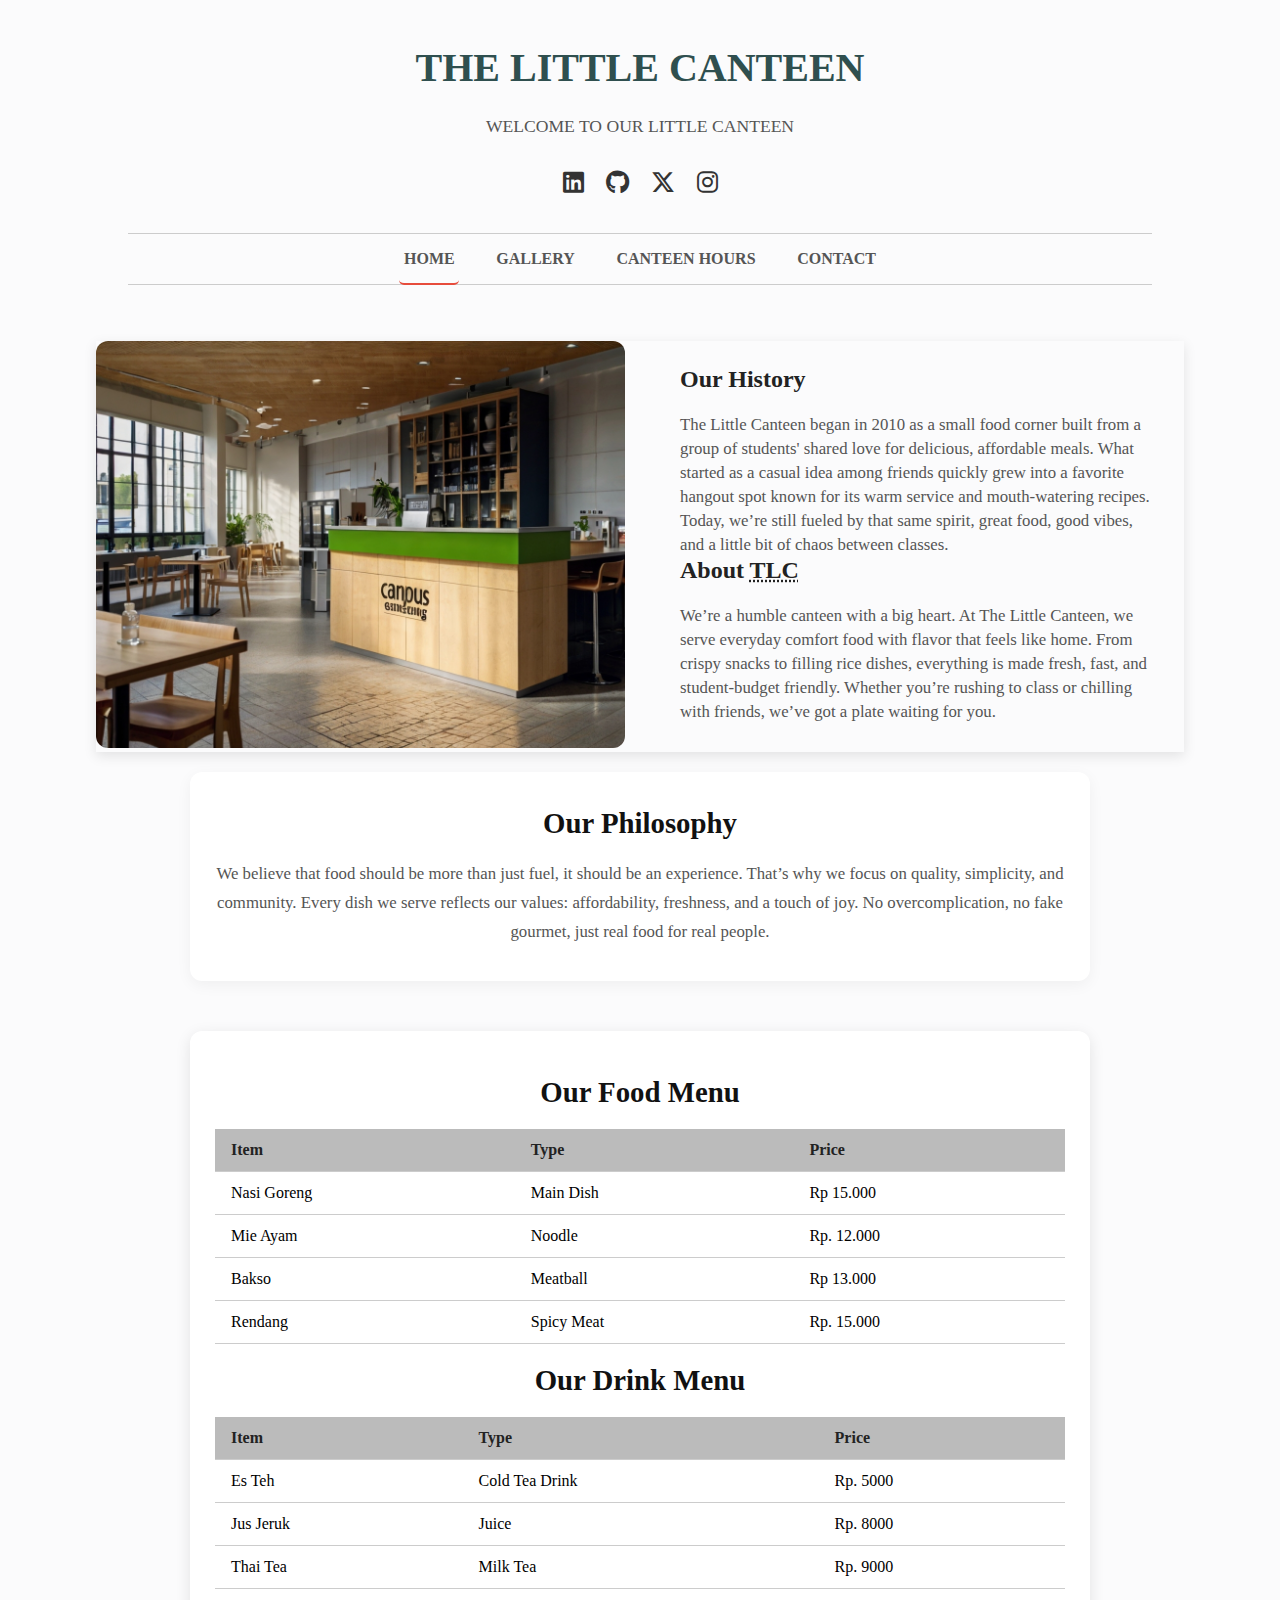
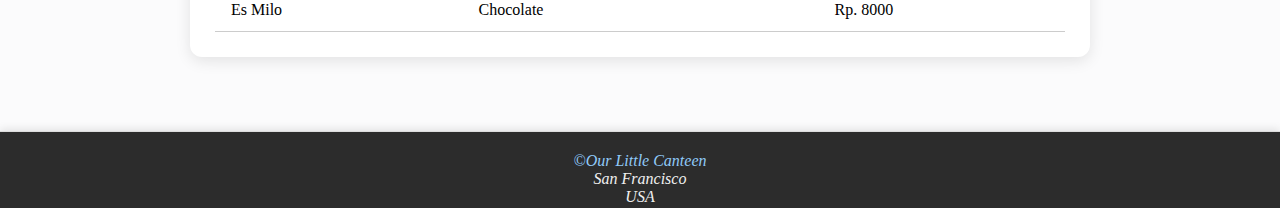
<file: 00_Canteen_Web/index.html>
<!DOCTYPE html>
<html lang="en">
  <head>
    <meta charset="utf-8" />
    <meta name="author" content="Ray" />
    <meta
      name="description"
      content="The official website for The Little Canteen"
    />
    <title>The Little Canteen</title>
    <link rel="icon" href="test.ico" type="image/x-icon" />
    <link
      rel="stylesheet"
      href="https://cdnjs.cloudflare.com/ajax/libs/font-awesome/6.5.2/css/all.min.css"
    />
    <link rel="stylesheet" href="styles.css" />
    <meta name="viewport" content="width=device-width, initial-scale=1.0" />
  </head>
  <body id="home-body">
    <div class="container">
      <header>
        <h1>The Little Canteen</h1>
        <p class="canteen-description">Welcome to our Little Canteen</p>
        <div class="social-icons">
          <a href="#"><i class="fa-brands fa-linkedin"></i></a>
          <a href="#"><i class="fa-brands fa-github"></i></a>
          <a href="#"><i class="fa-brands fa-x-twitter"></i></a>
          <a href="#"><i class="fa-brands fa-instagram"></i></a>
        </div>
        <div class="navbar-container">
          <nav>
            <ul>
              <li>
                <a href="index.html" class="active">Home</a>
              </li>
              <li>
                <a href="gallery.html">Gallery</a>
              </li>
              <li>
                <a href="hours.html">Canteen Hours</a>
              </li>
              <li>
                <a href="contact.html">Contact</a>
              </li>
            </ul>
          </nav>
        </div>
      </header>
      <main>
        <section>
          <div class="canteen-front">
            <div class="canteen-image">
              <img
                src="img/cafe.png"
                alt="Inside Our Canteen"
                width="706"
                height="407"
              />
            </div>
            <div class="canteen-history">
              <h2>Our History</h2>
              <p>
                The Little Canteen began in 2010 as a small food corner built
                from a group of students' shared love for delicious, affordable
                meals. What started as a casual idea among friends quickly grew
                into a favorite hangout spot known for its warm service and
                mouth-watering recipes. Today, we’re still fueled by that same
                spirit, great food, good vibes, and a little bit of chaos
                between classes.
              </p>
              <h2>About <abbr title="The Little Canteen">TLC</abbr></h2>
              <p>
                We’re a humble canteen with a big heart. At The Little Canteen,
                we serve everyday comfort food with flavor that feels like home.
                From crispy snacks to filling rice dishes, everything is made
                fresh, fast, and student-budget friendly. Whether you’re rushing
                to class or chilling with friends, we’ve got a plate waiting for
                you.
              </p>
            </div>
          </div>
        </section>

        <section class="philosophy">
          <h2>Our Philosophy</h2>
          <p>
            We believe that food should be more than just fuel, it should be an
            experience. That’s why we focus on quality, simplicity, and
            community. Every dish we serve reflects our values: affordability,
            freshness, and a touch of joy. No overcomplication, no fake gourmet, just real food for real people.
          </p>
        </section>

        <section class="our-menu">
          <h2>Our Food Menu</h2>
          <table>
            <thead>
              <tr>
                <th>Item</th>
                <th>Type</th>
                <th>Price</th>
              </tr>
            </thead>
            <tbody>
              <tr>
                <td>Nasi Goreng</td>
                <td>Main Dish</td>
                <td>Rp 15.000</td>
              </tr>
              <tr>
                <td>Mie Ayam</td>
                <td>Noodle</td>
                <td>Rp. 12.000</td>
              </tr>
              <tr>
                <td>Bakso</td>
                <td>Meatball</td>
                <td>Rp 13.000</td>
              </tr>
              <tr>
                <td>Rendang</td>
                <td>Spicy Meat</td>
                <td>Rp. 15.000</td>
              </tr>
            </tbody>
          </table>

          <h2>Our Drink Menu</h2>
          <table>
            <thead>
              <tr>
                <th>Item</th>
                <th>Type</th>
                <th>Price</th>
              </tr>
            </thead>
            <tbody>
              <tr>
                <td>Es Teh</td>
                <td>Cold Tea Drink</td>
                <td>Rp. 5000</td>
              </tr>
              <tr>
                <td>Jus Jeruk</td>
                <td>Juice</td>
                <td>Rp. 8000</td>
              </tr>
              <tr>
                <td>Thai Tea</td>
                <td>Milk Tea</td>
                <td>Rp. 9000</td>
              </tr>
              <tr>
                <td>Es Milo</td>
                <td>Chocolate</td>
                <td>Rp. 8000</td>
              </tr>
            </tbody>
          </table>
        </section>
      </main>
    </div>
    <footer>
      <address>
        <a href="" target="_blank">&copy;Our Little Canteen</a><br />
        San Francisco<br />
        USA
      </address>
    </footer>
  </body>
</html>
</file>
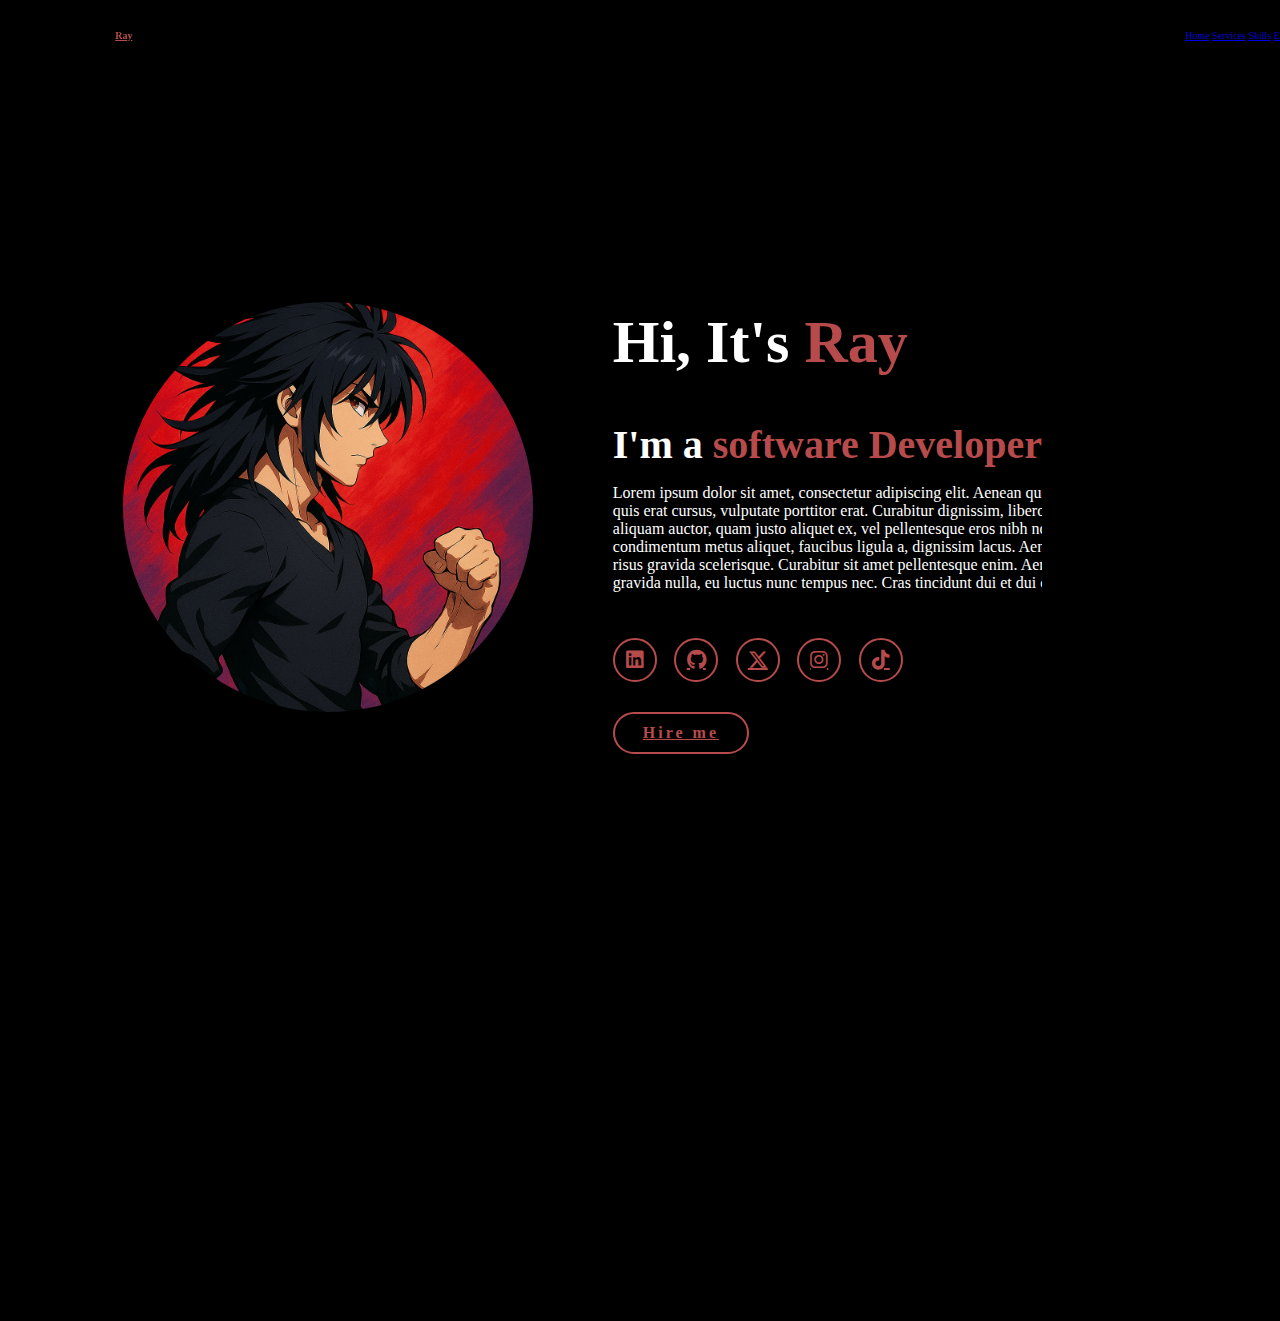
<file: 01_Portofolio_Website/index.html>
<!DOCTYPE html>
<html lang="en">
  <head>
    <meta charset="UTF-8" />
    <meta name="viewport" content="width=device-width, initial-scale=1.0" />
    <title>Portofolio Website</title>
    <link
      rel="stylesheet"
      href="https://cdnjs.cloudflare.com/ajax/libs/font-awesome/6.5.2/css/all.min.css"
    />
    <link rel="stylesheet" href="styles.css" />
  </head>
  <body>
    <header>
      <a href="#" class="logo">Ray</a>

      <nav>
        <a href="#" class="active"> Home</a>
        <a href="#">Services</a>
        <a href="#">Skills</a>
        <a href="#">Education</a>
        <a href="#">Experience</a>
        <a href="#">Contact</a>
      </nav>
    </header>
    <section class="home">
      <div class="home-img">
        <img src="img/main.png" alt="" />
      </div>
      <div class="home-content">
        <h1>Hi, It's <span>Ray</span></h1>
        <h3 class="typing-text">I'm a <span></span></h3>
        <p>
          Lorem ipsum dolor sit amet, consectetur adipiscing elit. Aenean quam
          risus, hendrerit quis erat cursus, vulputate porttitor erat. Curabitur
          dignissim, libero elementum aliquam auctor, quam justo aliquet ex, vel
          pellentesque eros nibh non sem. Vestibulum condimentum metus aliquet,
          faucibus ligula a, dignissim lacus. Aenean id eros sit amet risus
          gravida scelerisque. Curabitur sit amet pellentesque enim. Aenean
          porttitor gravida nulla, eu luctus nunc tempus nec. Cras tincidunt dui
          et dui congue rutrum.
        </p>
        <div class="social-icons">
          <a href="#"><i class="fa-brands fa-linkedin"></i></a>
          <a href="#"><i class="fa-brands fa-github"></i></a>
          <a href="#"><i class="fa-brands fa-x-twitter"></i></a>
          <a href="#"><i class="fa-brands fa-instagram"></i></a>
          <a href="#"><i class="fa-brands fa-tiktok"></i></a>
        </div>
        <a href="#" class="btn">Hire me</a>
      </div>
    </section>
  </body>
</html>
</file>
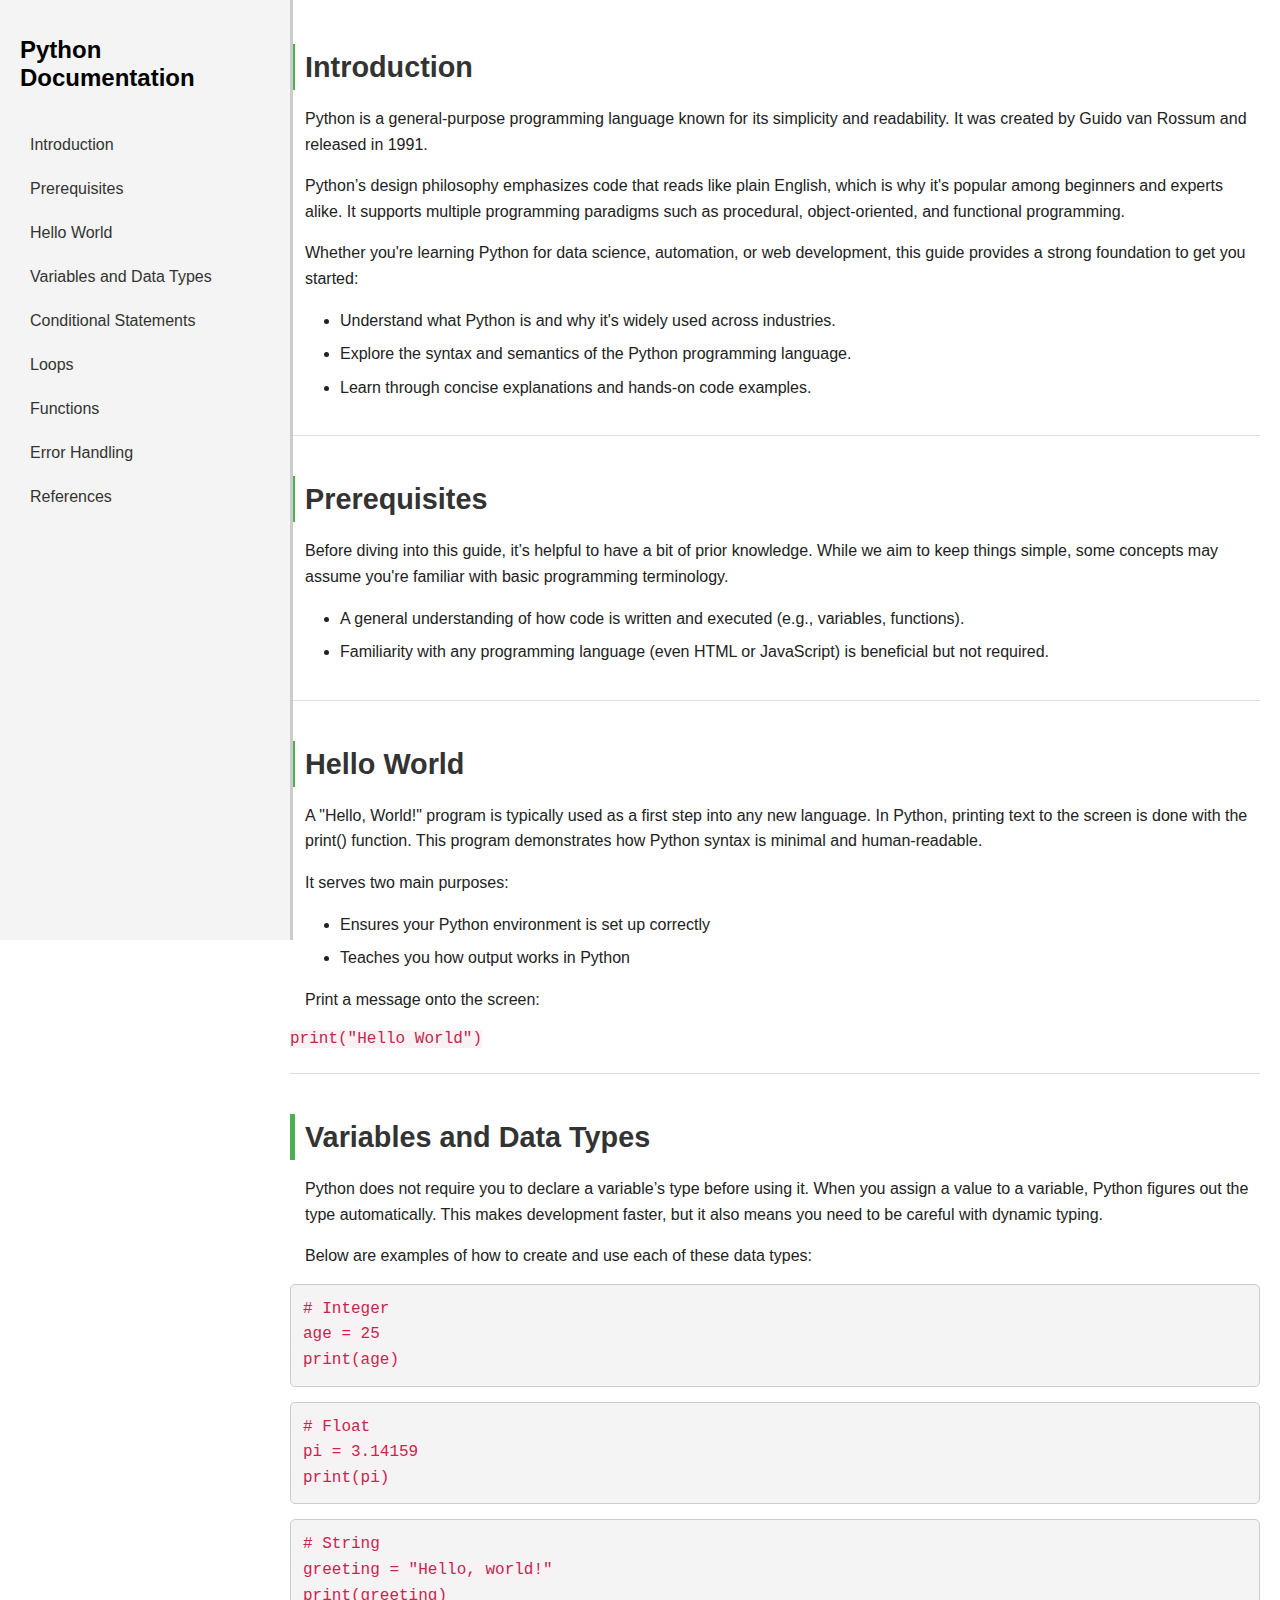
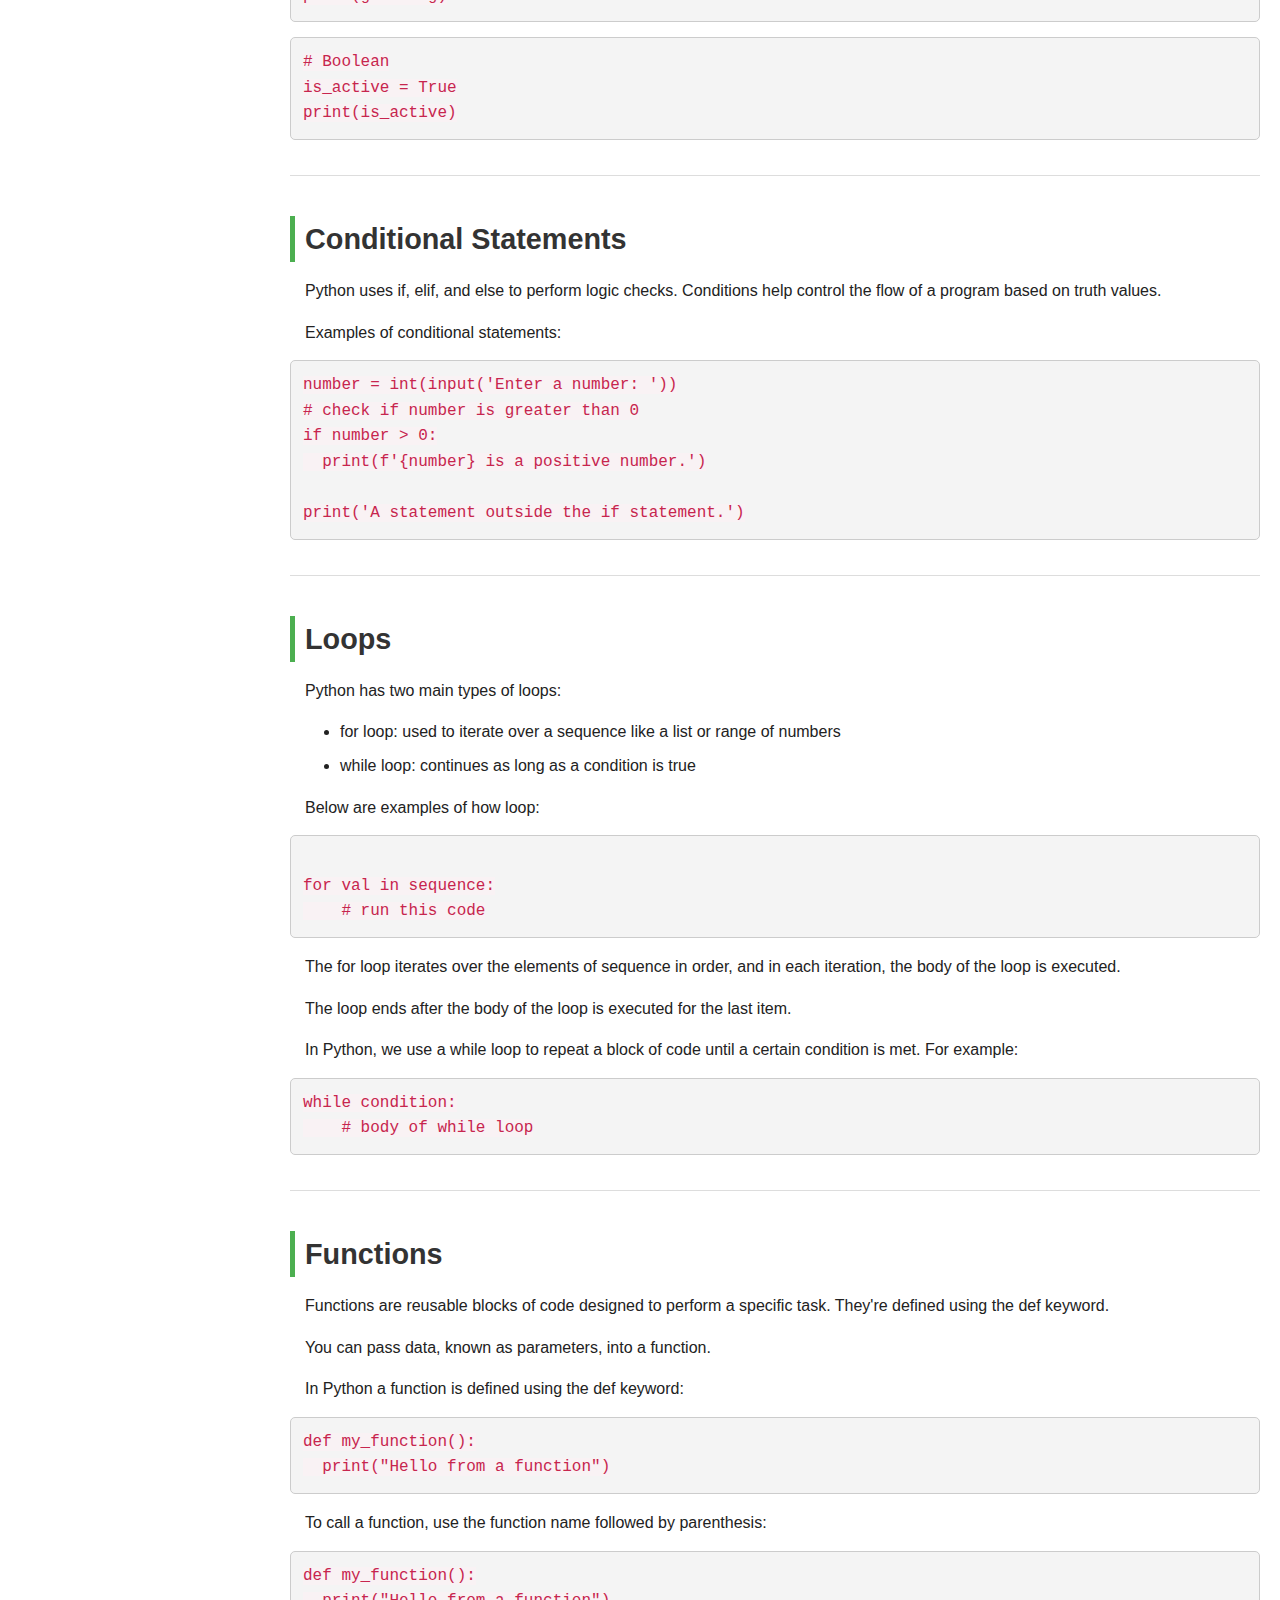
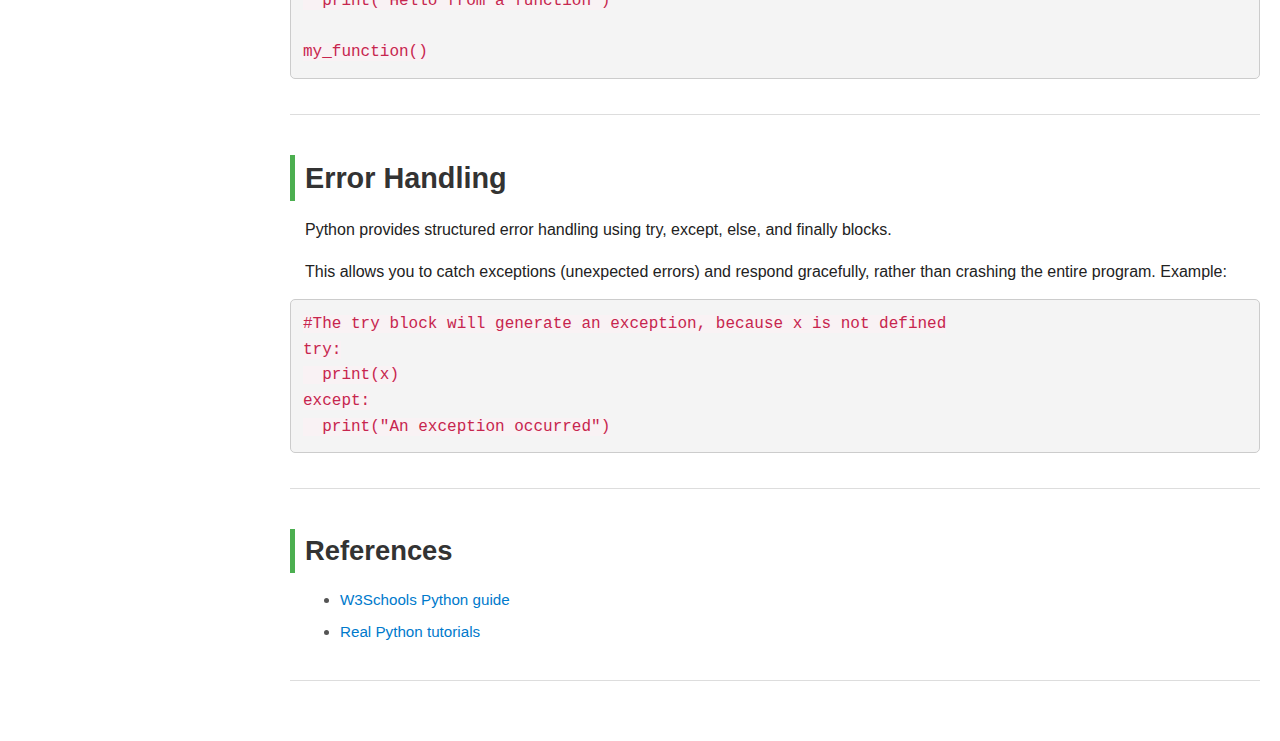
<file: technical-documentation-page/index.html>
<!DOCTYPE >
<html lang="en">
  <head>
    <meta charset="UTF-8" />
    <title>Python Basics Technical Documentation</title>
    <link rel="stylesheet" href="styles.css" />
    <meta name="viewport" content="width=device-width, initial-scale=1.0" />
  </head>
  <body>
    <nav id="navbar">
      <header>
        <h1>Python Documentation</h1>
      </header>
      <ul>
        <li>
          <a href="#Introduction" class="nav-link">Introduction</a>
        </li>
        <li>
          <a href="#Prerequisites" class="nav-link">Prerequisites</a>
        </li>
        <li>
          <a href="#Hello_World" class="nav-link">Hello World</a>
        </li>
        <li>
          <a href="#Variables_and_Data_Types" class="nav-link"
            >Variables and Data Types</a
          >
        </li>
        <li>
          <a href="#Conditional_Statements" class="nav-link"
            >Conditional Statements</a
          >
        </li>
        <li>
          <a href="#Loops" class="nav-link">Loops</a>
        </li>
        <li>
          <a href="#Functions" class="nav-link">Functions</a>
        </li>
        <li>
          <a href="#Error_Handling" class="nav-link">Error Handling</a>
        </li>
        <li>
          <a href="#References" class="nav-link">References</a>
        </li>
      </ul>
    </nav>

    <main id="main-doc">
      <section class="main-section" id="Introduction">
        <header>
          <h2>Introduction</h2>
        </header>
        <p>
          Python is a general-purpose programming language known for its
          simplicity and readability. It was created by Guido van Rossum and
          released in 1991.
        </p>
        <p>
          Python’s design philosophy emphasizes code that reads like plain
          English, which is why it's popular among beginners and experts alike.
          It supports multiple programming paradigms such as procedural,
          object-oriented, and functional programming.
        </p>
        <p>
          Whether you're learning Python for data science, automation, or web
          development, this guide provides a strong foundation to get you
          started:
        </p>
        <ul>
          <li>
            Understand what Python is and why it's widely used across
            industries.
          </li>
          <li>
            Explore the syntax and semantics of the Python programming language.
          </li>
          <li>
            Learn through concise explanations and hands-on code examples.
          </li>
        </ul>
      </section>

      <section class="main-section" id="Prerequisites">
        <header>
          <h2>Prerequisites</h2>
        </header>
          <p>
            Before diving into this guide, it’s helpful to have a bit of prior
            knowledge. While we aim to keep things simple, some concepts may
            assume you're familiar with basic programming terminology.
          </p>
          <ul>
            <li>
              A general understanding of how code is written and executed (e.g.,
              variables, functions).
            </li>
            <li>
              Familiarity with any programming language (even HTML or
              JavaScript) is beneficial but not required.
            </li>
          </ul>
        
      </section>

      <section class="main-section" id="Hello_World">
        <header>
          <h2>Hello World</h2>
        </header>
          <p>
            A "Hello, World!" program is typically used as a first step into any
            new language. In Python, printing text to the screen is done with
            the print() function. This program demonstrates how Python syntax is
            minimal and human-readable.
          </p>
          <p>It serves two main purposes:</p>
          <ul>
            <li>Ensures your Python environment is set up correctly</li>
            <li>Teaches you how output works in Python</li>
          </ul>
          <p>Print a message onto the screen:</p>
          <code>print("Hello World")</code>
      </section>

      <section class="main-section" id="Variables_and_Data_Types">
        <header>
          <h2>Variables and Data Types</h2>
        </header>
          <p>
            Python does not require you to declare a variable’s type before
            using it. When you assign a value to a variable, Python figures out
            the type automatically. This makes development faster, but it also
            means you need to be careful with dynamic typing.
          </p>
          <p>
            Below are examples of how to create and use each of these data
            types:
          </p>
          <pre><code># Integer
age = 25
print(age)</code></pre>

          <pre><code># Float
pi = 3.14159
print(pi)</code></pre>

          <pre><code># String
greeting = "Hello, world!"
print(greeting)</code></pre>

          <pre><code># Boolean
is_active = True
print(is_active)</code></pre>
      </section>

      <section class="main-section" id="Conditional_Statements">
        <header>
          <h2>Conditional Statements</h2>
        </header>
          <p>
            Python uses if, elif, and else to perform logic checks. Conditions
            help control the flow of a program based on truth values.
          </p>
          <p>Examples of conditional statements:</p>
          <pre><code>number = int(input('Enter a number: '))
# check if number is greater than 0
if number > 0:
  print(f'{number} is a positive number.')

print('A statement outside the if statement.')</code></pre>
      </section>

      <section class="main-section" id="Loops">
        <header>
          <h2>Loops</h2>
        </header>
          <p>Python has two main types of loops:</p>
          <ul>
            <li>
              for loop: used to iterate over a sequence like a list or range of
              numbers
            </li>
            <li>while loop: continues as long as a condition is true</li>
          </ul>
          <p>Below are examples of how loop:</p>
          <pre><code>
for val in sequence:
    # run this code</code></pre>
          <p>
            The for loop iterates over the elements of sequence in order, and in
            each iteration, the body of the loop is executed.
          </p>
          <p>
            The loop ends after the body of the loop is executed for the last
            item.
          </p>
          <p>
            In Python, we use a while loop to repeat a block of code until a
            certain condition is met. For example:
          </p>
          <pre><code>while condition:
    # body of while loop</code></pre>
      </section>

      <section class="main-section" id="Functions">
        <header>
          <h2>Functions</h2>
        </header>
          <p>
            Functions are reusable blocks of code designed to perform a specific
            task. They're defined using the def keyword.
          </p>
          <p>You can pass data, known as parameters, into a function.</p>
          <p>In Python a function is defined using the def keyword:</p>
          <pre><code>def my_function():
  print("Hello from a function")</code></pre>
          <p>
            To call a function, use the function name followed by parenthesis:
          </p>
          <pre><code>def my_function():
  print("Hello from a function")

my_function()</code></pre>
      </section>

      <section class="main-section" id="Error_Handling">
        <header>
          <h2>Error Handling</h2>
        </header>
          <p>
            Python provides structured error handling using try, except, else,
            and finally blocks.
          </p>
          <p>
            This allows you to catch exceptions (unexpected errors) and respond
            gracefully, rather than crashing the entire program. Example:
          </p>
          <pre><code>#The try block will generate an exception, because x is not defined
try:
  print(x)
except:
  print("An exception occurred")</code></pre>
      </section>

      <section class="main-section" id="References">
        <header>
          <h2>References</h2>
        </header>
          <ul>
            <li>
              <a href="https://www.w3schools.com/python/" target="_blank"
                >W3Schools Python guide</a
              >
            </li>
            <li>
              <a href="https://realpython.com/" target="_blank"
                >Real Python tutorials</a
              >
            </li>
          </ul>
      </section>
    </main>
  </body>
</html>
</file>
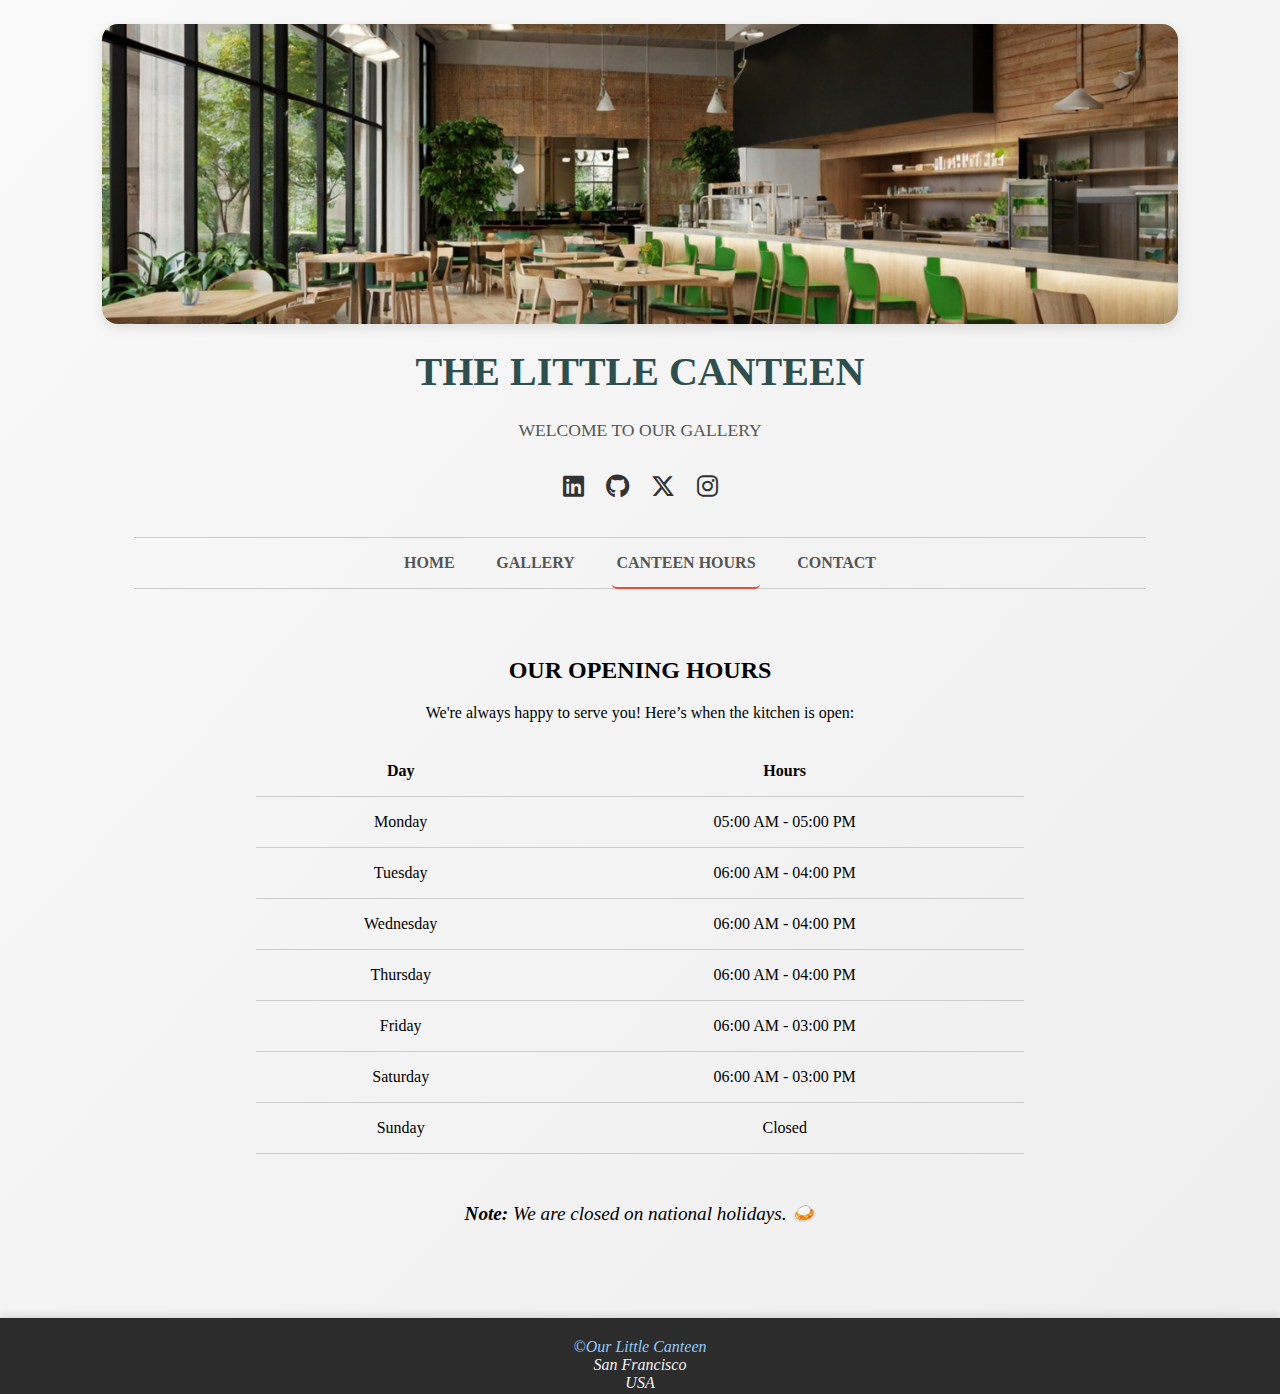
<file: 00_Canteen_Web/hours.html>
<!DOCTYPE html>
<html lang="en">
  <head>
    <meta charset="UTF-8" />
    <meta name="author" content="Ray" />
    <meta name="description" content="Store Hours for The Little Canteen" />
    <title>TLC Hours</title>
    <link rel="icon" href="test.ico" type="image/x-icon" />
    <link rel="stylesheet" href="styles.css" />
    <link
      rel="stylesheet"
      href="https://cdnjs.cloudflare.com/ajax/libs/font-awesome/6.5.2/css/all.min.css"
    />
    <meta name="viewport" content="width=device-width, initial-scale=1.0" />
  </head>

  <body id="hours-body">
    <div class="hours-container">
      <header>
        <div class="cafe-image">
          <img src="img/cafetaria.png" alt="Cafetaria" />
        </div>
        <h1>The Little Canteen</h1>
        <p class="canteen-description">Welcome to our gallery</p>
        <div class="social-icons">
          <a href="#"><i class="fa-brands fa-linkedin"></i></a>
          <a href="#"><i class="fa-brands fa-github"></i></a>
          <a href="#"><i class="fa-brands fa-x-twitter"></i></a>
          <a href="#"><i class="fa-brands fa-instagram"></i></a>
        </div>
        <div class="navbar-container">
          <nav>
            <ul>
              <li>
                <a href="index.html">Home</a>
              </li>
              <li>
                <a href="gallery.html">Gallery</a>
              </li>
              <li>
                <a href="hours.html" class="active">Canteen Hours</a>
              </li>
              <li>
                <a href="contact.html">Contact</a>
              </li>
            </ul>
          </nav>
        </div>
      </header>
      <main class="hours-section">
        <section class="hours-intro">
          <h2>Our Opening Hours</h2>
          <p>
            We're always happy to serve you! Here’s when the kitchen is open:
          </p>
        </section>

        <section class="hours-table">
          <table>
            <thead>
              <tr>
                <th>Day</th>
                <th>Hours</th>
              </tr>
            </thead>
            <tbody>
              <tr>
                <td>Monday</td>
                <td>05:00 AM - 05:00 PM</td>
              </tr>
              <tr>
                <td>Tuesday</td>
                <td>06:00 AM - 04:00 PM</td>
              </tr>
              <tr>
                <td>Wednesday</td>
                <td>06:00 AM - 04:00 PM</td>
              </tr>
              <tr>
                <td>Thursday</td>
                <td>06:00 AM - 04:00 PM</td>
              </tr>
              <tr>
                <td>Friday</td>
                <td>06:00 AM - 03:00 PM</td>
              </tr>
              <tr>
                <td>Saturday</td>
                <td>06:00 AM - 03:00 PM</td>
              </tr>
              <tr>
                <td>Sunday</td>
                <td>Closed</td>
              </tr>
            </tbody>
          </table>
        </section>

        <section class="hours-note">
          <p><strong>Note:</strong> We are closed on national holidays. 🍛</p>
        </section>
      </main>
    </div>
    <footer>
      <address>
        <a href="" target="_blank">&copy;Our Little Canteen</a><br />
        San Francisco<br />
        USA
      </address>
    </footer>
  </body>
</html>
</file>
<file: 00_Canteen_Web/styles.css>
* {
  box-sizing: border-box;
  margin: 0;
  padding: 0;
}

.container {
  max-width: 1200px;
  width: 90%;
  margin: 0 auto;
  padding: 1.5rem 2rem;
}

#home-body {
  background-color: #f4f4f757;
}

/* CANTEEN HEADER */

h1 {
  text-align: center;
  color: darkslategray;
  text-transform: uppercase;
  padding: 20px 0 5px 0;
  font-size: 40px;
}

.canteen-description {
  text-align: center;
  text-transform: uppercase;
  color: #555;
  font-size: 1.1rem;
  padding: 20px 0 20px 0;
}

/* NAVIGATION */
.social-icons {
  text-align: center;
  margin-top: 0.5rem;
  font-size: 1.5rem;
  padding: 5px 0 20px 0;
}

.social-icons a {
  margin: 0 0.5rem;
  color: #333;
  transition: color 0.3s ease;
}

.social-icons a:hover {
  color: red;
}

nav ul {
  list-style: none;
  padding: 0;
  margin-top: 2px solid #ccc;
  display: flex;
  justify-content: center;
  gap: 2rem;
  border-top: 0.5px solid #ccc;
  border-bottom: 0.5px solid #ccc;
  padding: 1rem 0;
  flex-wrap: wrap;
}

/*
nav ul li a {
  text-decoration: none;
  color: #333;
  font-weight: bold;
  padding: 0.5rem 0;
  border-bottom: 2px solid transparent;
  transition: border-color 0.3s ease;
} */

nav a {
  text-decoration: none;
  padding: 1rem 0.3rem;
  color: #555;
  border-radius: 5px;
  font-weight: bold;
  transition: background 0.3s ease;
  text-transform: uppercase;
}

nav ul li a:hover {
  border-bottom: 2px solid #e74c3c;
}

nav ul li a.active {
  border-bottom: 2px solid #e74c3c;
}

/* CANTEEN FRONT PAGE */

.canteen-front {
  display: flex;
  flex-wrap: wrap;
  margin-top: 40px;
  gap: 30px;
  box-shadow: 0 4px 12px rgba(0, 0, 0, 0.1);
}

.canteen-image,
.canteen-history {
  flex: 1 1 45%;
}

.canteen-image img {
  width: 100%;
  border-radius: 12px;
  transition: transform 0.3s ease;
  object-fit: cover;
}

.canteen-image img:hover {
  transform: scale(1.02);
}

.canteen-history {
  padding: 25px;
  border-radius: 12px;
}

.canteen-history h2 {
  margin-bottom: 20px;
  color: #222;
}

.canteen-history p {
  color: #555;
  font-size: 1.05rem;
  line-height: 24px;
}

/* OUR PHILOSOPHY */
.philosophy {
  margin-top: 20px;
  background-color: #fff;
  padding: 35px 25px;
  border-radius: 12px;
  box-shadow: 0 4px 15px rgba(0, 0, 0, 0.05);
  max-width: 900px;
  margin-left: auto;
  margin-right: auto;
  text-align: center;
}

.philosophy h2 {
  margin-bottom: 20px;
  font-size: 1.8rem;
  color: #111;
}

.philosophy p {
  font-size: 1.05rem;
  color: #555;
  line-height: 1.8rem;
}

/* MENU TABLE */

.our-menu {
  max-width: 900px;
  margin: 50px auto;
  background-color: #fff;
  padding: 25px;
  border-radius: 12px;
  box-shadow: 0 4px 15px rgba(0, 0, 0, 0.1);
  overflow-x: auto;
}

.our-menu h2 {
  margin-left: auto;
  margin-right: auto;
  padding: 20px 0;
  font-size: 1.8rem;
  color: #111;
  text-align: center;
  width: fit-content;
}

.our-menu table {
  width: 100%;
  border-collapse: collapse;
  font-size: 1rem;
  min-width: 400px;
}

.our-menu th,
.our-menu td {
  padding: 12px 16px;
  text-align: left;
  border-bottom: 1px solid #ccc;
  white-space: nowrap;
}

.our-menu th {
  background-color: #999999a9;
  color: #222;
  font-weight: 600;
  font-weight: bold;
}

.our-menu tr:hover {
  background-color: #f9f9f9;
}

/* FOOTER */

footer {
  background-color: #2c2c2c;
  display: flex;
  justify-content: center;
  margin: 0 auto;
  width: 100%;
  box-shadow: 0 -2px 8px rgba(0, 0, 0, 0.1);
  border-top: 1px solid #ddd;
}

footer,
footer a {
  color: #f0f0f0;
}

address {
  text-align: center;
  padding: 2px;
  padding-top: 20px;
}

address a {
  text-decoration: none;
  color: #90caf9;
}

footer a:hover {
  color: #ffffff;
  text-decoration: underline;
}

/* GALLERY PAGE */

/*
.gallery-header {
  text-align: center;
  background-color: darkkhaki;
  padding: 32px;
  border-bottom: 3px solid black;
  text-transform: uppercase;
} */

#gallery-body {
  background-color: #e0e0e0;
  background: linear-gradient(to bottom right, #f9f9f9, #eeeeee);
}

.gallery {
  display: flex;
  flex-direction: row;
  flex-wrap: wrap;
  justify-content: center;
  align-items: center;
  padding: 20px 10px;
  margin: 20px auto;
  max-width: 1400px;
  gap: 24px;
}

.gallery img {
  width: 100%;
  max-width: 350px;
  height: 300px;
  object-fit: cover;
  border-radius: 10px;
  box-shadow: 0 4px 12px rgba(0, 0, 0, 0.1);
  transition: transform 0.3s ease;
}

.gallery img:hover {
  transform: scale(1.02);
}

.gallery::after {
  content: "";
  width: 350px;
}

/* HOURS PAGE */

.hours-container {
  max-width: 1140px;
  width: 90%;
  margin: 0 auto;
  padding: 1.5rem 2rem;
}

#hours-body {
  background-color: #e0e0e0;
  background: linear-gradient(to bottom right, #f9f9f9, #eeeeee);
}

.cafe-image img {
  width: 100%;
  max-width: px;
  height: 300px;
  object-fit: cover;
  border-radius: 16px;
  box-shadow: 0 4px 12px rgba(0, 0, 0, 0.1);
}

.hours-section {
  margin: 20px auto;
  text-align: center;
  max-width: 800px;
  padding: 2rem 1rem;
}

.hours-intro h2 {
  margin-bottom: 20px;
  text-transform: uppercase;
}

.hours-intro p {
  margin-bottom: 20px;
}

.hours-table table {
  width: 100%;
  border-collapse: collapse;
  margin-top: 1.5rem;
}

.hours-table th,
.hours-table td {
  padding: 1rem;
  border-bottom: 1px solid #ccc;
}

.hours-table tr:hover {
  background-color: #f0f0f0;
}

.hours-note {
  margin-top: 2rem;
  padding: 1rem;
  border-radius: 8px;
  font-style: italic;
  font-size: 1.2rem;
}

/* CONTACT PAGE */

#contact-body {
  margin: 0;
  padding: 0;
  background-color: #f4f4f9;
  font-family: Tahoma;
  font-size: 16px;
}

.navbar-container {
  max-width: 1100px;
  margin: 0 auto;
  padding: 1rem 2rem;
}

.contact-section {
  max-width: 800px;
  margin: 60px auto;
  background-color: #fff;
  padding: 2rem;
  border-radius: 8px;
  box-shadow: 0 8px 24px rgba(0, 0, 0, 0.1);
  text-align: center;
}

.contact-section h1 {
  margin-bottom: 1rem;
  font-size: 3rem;
  color: #333;
}

.contact-section p {
  margin-bottom: 2rem;
  color: #666;
  font-size: 1rem;
  margin-bottom: 2rem;
}

.contact-form {
  text-align: left;
}

.name-row {
  display: flex;
  gap: 1rem;
  margin-bottom: 1rem;
}

.form-group {
  flex: 1;
}

form {
  margin: 0 auto;
  max-width: 600px;
  min-width: 300px;
}

.form-group {
  margin-bottom: 0.8rem;
}

label {
  display: block;
  margin: 0.5rem;
}

input,
textarea,
select {
  background-color: transparent;
  box-shadow: 0 4px 12px rgba(0, 0, 0, 0.1);
  border: 1px solid rgba(0, 0, 0, 0.1);
  margin: 10px 0 0 0;
  width: 100%;
  min-height: 2em;
  padding: 1rem;
  border-radius: 8px;
}

button {
  display: block;
  margin-top: 40px;
  width: 100%;
  color: white;
  padding: 0.75rem;
  font-size: 1.4rem;
  background-color: rgb(131, 131, 245);
  border: none;
  box-shadow: 0 4px 12px rgba(0, 0, 0, 0.1);
  border-radius: 8px;
}

button:hover {
  cursor: pointer;
  transform: scale(1.01);
}

@media (max-width: 500px) {
  .name-row {
    flex-direction: column;
  }
}
</file>
<file: 01_Portofolio_Website/styles.css>
@import url("https://fonts.googleapis.com/css2?family=Poppins%3Awght%40100%3B200%3B300%3B400%3B500%3B600&display=swap%27%29%3B") * {
  margin: 0;
  padding: 0;
  box-sizing: border-box;
  text-decoration: none;
  outline: none;
  border: none;
  font-family: Poppins, sans-serif;
}

html {
  font-size: 62.5%;
}

body {
  width: 100%;
  height: 100vh;
  overflow-x: hidden;
  background-color: black;
  color: white;
}

header {
  margin-top: 20px;
  position: fixed;
  top: 0;
  left: 0;
  width: 100%;
  padding: 1rem 9%;
  background-color: transparent;
  filter: drop-shadow(10px);
  display: flex;
  justify-content: space-between;
  align-items: center;
  z-index: 100;
}

.logo {
  font: 3rem;
  color: #b74b4b;
  font-weight: 800;
  cursor: pointer;
  transition: 0.5 ease;
}

.logo:hover {
  transform: scale(1.1);
}

.nav a {
  font-size: 1.8rem;
  color: white;
  margin-left: 4rem;
  font-weight: 500;
  transition: 0.3 ease;
  border-bottom: 3px solid transparent;
}

nav a:hover nav a.active {
  color: #b74b4b;
  border-bottom: 3px solid;
}

@media (max-width: 995px) {
  nav {
    position: absolute;
    display: none;
    top: 0;
    right: 0;
    width: 40%;
    border-left: 3px solid #b74b4b;
    border-bottom: 3px solid #b74b4b;
    border-bottom-left-radius: 2rem;
    padding: 1rem solid;
    background-color: #161616;
    border-top: 0.1 rem solid rgba(0, 0, 0, 0.1);
  }

  nav.active {
    display: block;
  }

  nav a {
    display: block;
    font-size: 2rem;
    margin: 3rem 0;
  }

  nav a:hover,
  nav a.active {
    padding: 1rem;
    border-radius: 0.5rem;
    border-bottom: 0.5rem solid #b74b4b;
  }
}

section {
  min-height: 100vh;
  padding: 5rem 9% 5rem;
}

.home {
  display: flex;
  justify-content: center;
  align-items: center;
  gap: 8rem;
  background-color: black;
}

.home .home-content h1 {
  font-size: 6rem;
  font-weight: 700;
  line-height: 1.3;
}

span {
  color: #b74b4b;
}

.home-content h3 {
  font-size: 4rem;
  margin-bottom: 1rem;
  font-weight: 700;
}

.home-content p {
  font-size: 1.6rem;
}

.home-img {
  border-radius: 50%;
}

.home-img img {
  position: relative;
  width: 32vw;
  border-radius: 50%;
  box-shadow: 0 0 25px solid #b74b4b;
  cursor: pointer;
  transition: 0.2 linear;
}

.home-img img:hover {
  font-size: 1.8rem;
  font-weight: 500;
}

.social-icons a {
  display: inline-flex;
  justify-content: center;
  align-items: center;
  width: 4rem;
  height: 4rem;
  background-color: transparent;
  border: 0.2rem solid #b74b4b;
  font-size: 2rem;
  border-radius: 50%;
  margin: 3rem 1.5rem 3rem 0;
  transition: 0.3 ease;
  color: #b74b4b;
}

.social-icons a:hover {
  color: black;
  transform: scale(1.3) translateY(-5px);
  background-color: #b74b4b;
  box-shadow: 0 0 25px #b74b4b;
}

.btn {
  display: inline-block;
  padding: 1rem 2.8rem;
  background-color: black;
  border-radius: 4rem;
  font-size: 1.6rem;
  color: #b74b4b;
  letter-spacing: 0.3rem;
  font-weight: 600;
  border: 2px solid #b74b4b;
  transition: 0.3s ease;
  cursor: pointer;
}

.btn:hover {
  transform: scale3d(1.03);
  background-color: #b74b4b;
  color: black;
  box-shadow: 0 0 25px #b74b4b;
}

.typing-text {
  font-size: 34px;
  font-weight: 600;
  min-width: 280px;
}

.typing-text-span {
  position: relative;
}

.typing-text span::before {
  content: "software Developer";
  color: #b74b4b;
  animation: words 20s infinite;
}

.typing-text span::after {
  content: "";
  background-color: black;
  position: absolute;
  width: calc(100% + 8px);
  height: 100%;
  border-left: 3px solid black;
  right: -8;
  animation: cursor 0.6s infinite;
}

@keyframes cursor {
  to {
    border-left: 3px solid #b74b4b;
  }
}

@keyframes words {
  0%,
  20% {
    content: "Web Developer";
  }
  21%,
  40% {
    content: "Software Developer";
  }
  41%,
  60% {
    content: "Web Designer";
  }
  61%,
  80% {
    content: "Youtuber";
  }
  81%,
  100% {
    content: "Script Writer";
  }
}

@media (max-width: 1000px) {
  .home {
    gap: 4rem;
  }
}

@media (max-width: 995px) {
  .home {
    flex-direction: column;
    margin: 5rem 4rem;
  }
  .home .home-content h3 {
    font-size: 2.5rem;
  }
  .home-content h1 {
    font-size: 5rem;
  }
  .home-img img {
    width: 70vw;
    margin-top: 4rem;
  }
}
</file>
<file: technical-documentation-page/styles.css>
body {
  margin: 0;
  font-family: sans-serif;
}

#navbar {
  position: fixed;
  top: 0;
  left: 0;
  width: 250px;
  height: 100vh;
  background-color: f4f4f4;
  border-right: 3px solid #ccc;
  padding: 20px;
  overflow-y: auto;
}

#navbar h1 {
  font-size: 1.5em;
  margin-bottom: 20px;
}

#navbar ul {
  list-style: none;
  margin-bottom: 20px;
  position: absolute;
  left: -30px;
}

#navbar li {
  width: 100%;
  margin-bottom: 10px;
  padding-right: 40px;
}

.nav-link {
  display: block;
  text-decoration: none;
  color: #333;
  display: block;
  padding: 8px 0 8px 20px;
  border-radius: 4px;
}

#main-doc {
  margin-left: 270px;
  padding: 20px;
  font-family: Arial, sans-serif;
  background-color: #ffffff;
  line-height: 1.6;
  color: #222;
}

.main-section {
  margin-bottom: 40px;
  padding-bottom: 20px;
  border-bottom: 1px solid #ddd;
}

.main-section h2 {
  font-size: 1.8em;
  color: #333;
  margin-bottom: 10px;
  border-left: 5px solid #4CAF50;
  padding-left: 10px;
}

.main-section p {
  padding-left: 15px;
  margin-bottom: 15px;
}

.main-section ul {
  padding-left: 50px;
  margin-bottom: 15px;
}

.main-section li {
  margin-bottom: 8px;
  list-style-type: disc;
}

pre {
  background-color: #f4f4f4;
  padding: 12px;
  overflow-x: auto;
  border-radius: 5px;
  border: 1px solid #ccc;
  margin-bottom: 15px;
}

code {
  font-family: 'Courier New', monospace;
  color: #c7254e;
  background-color: #f9f2f4;
}

#references {
  font-size: 0.95em;
  color: #555;
}

#references a {
  color: #007acc;
  text-decoration: none;
}

#references a:hover {
  text-decoration: underline;
}

@media (max-width: 768px) {
  #navbar {
    position: relative;
    width: 100%;
    height: auto;
    border-right: none;
    border-bottom: 1px solid #ccc;
  }

  #main-doc {
    margin-left: 0;
  }

  .nav-link {
    padding-left: 10px;
  }
}
</file>
